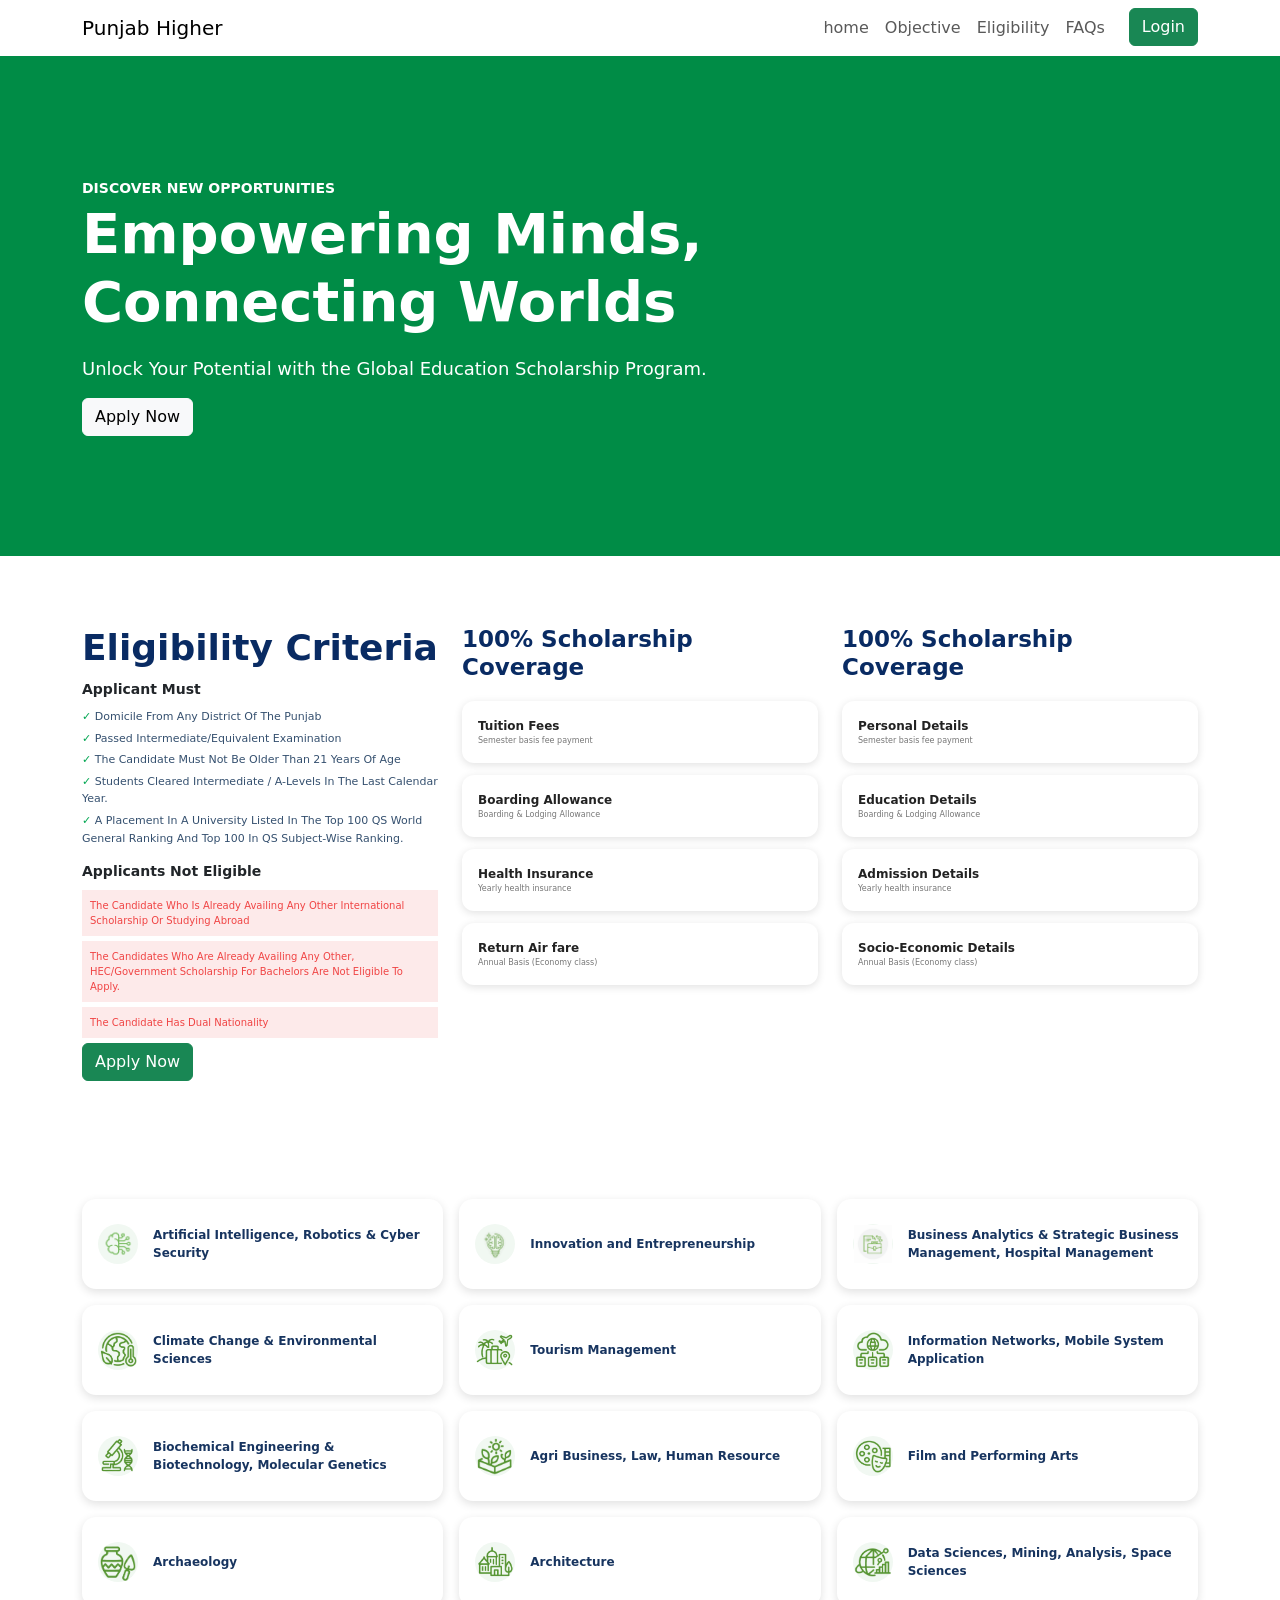
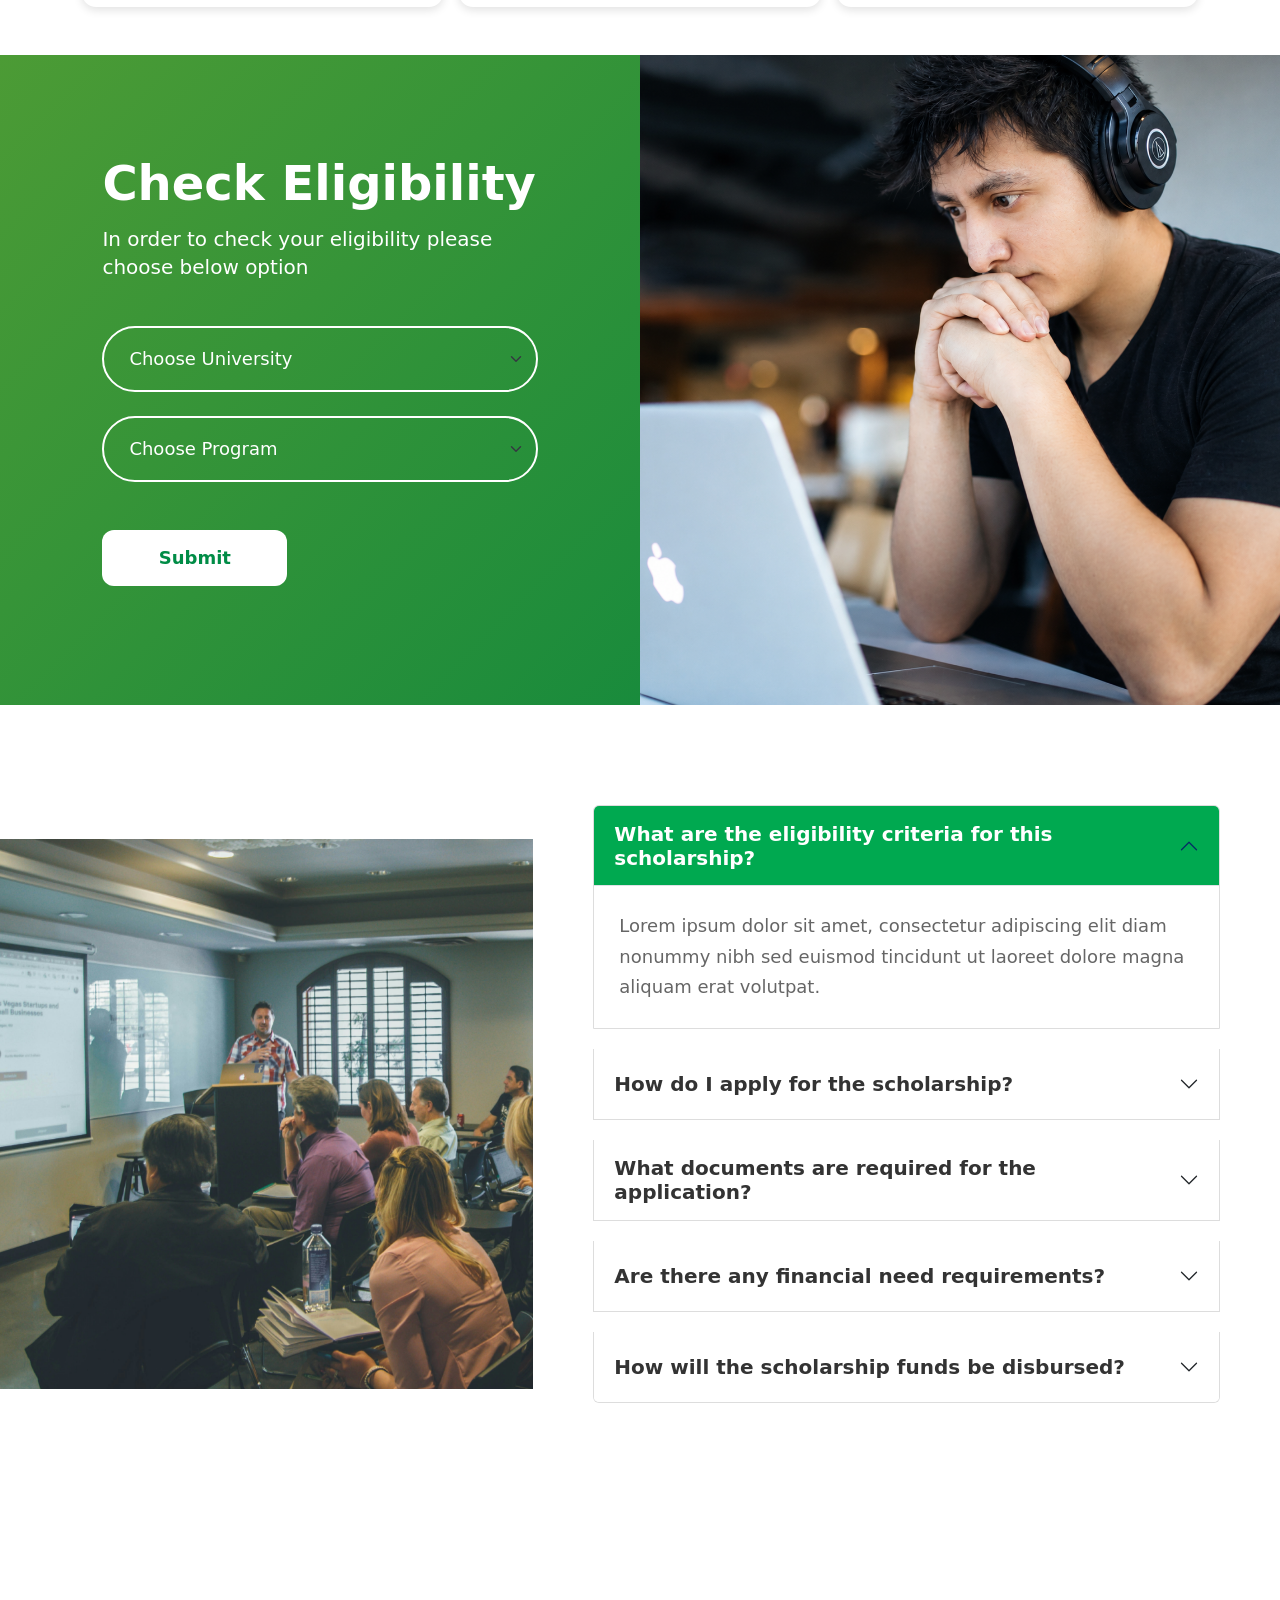
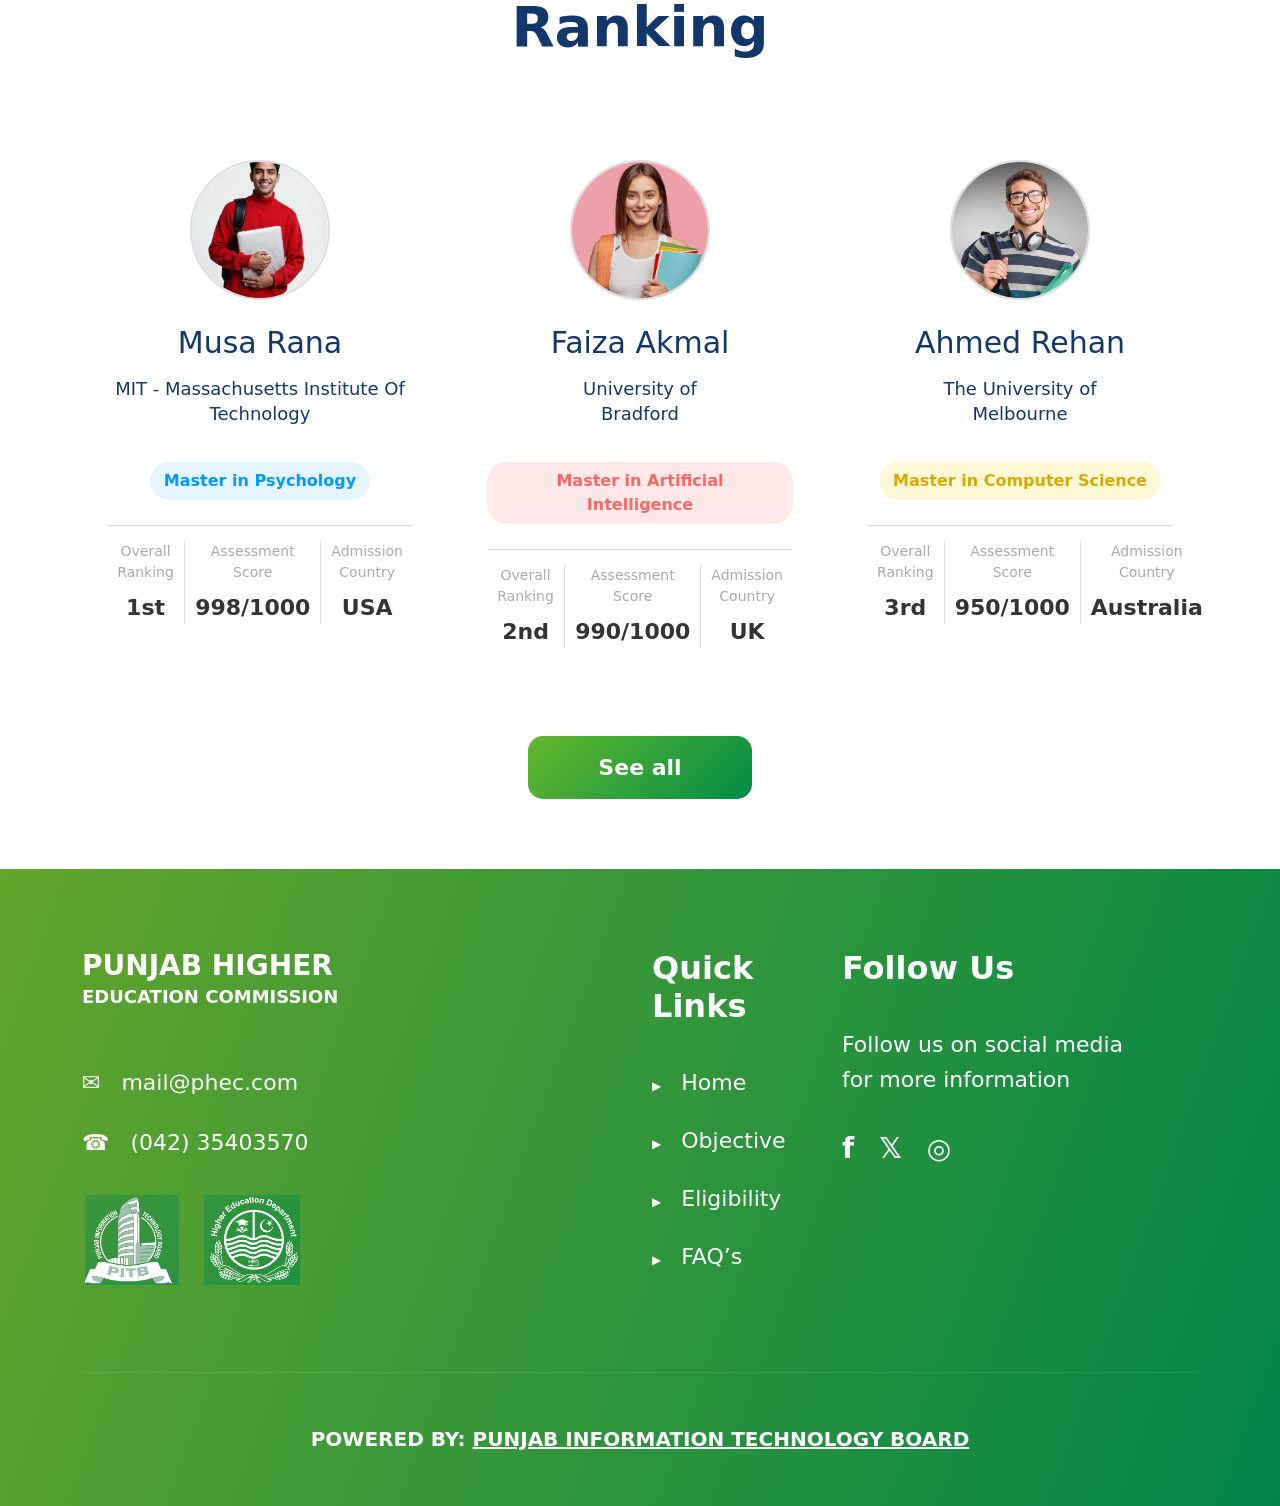
<file: index.html>
<!DOCTYPE html>
<html lang="en">
<head>
    <meta charset="UTF-8">
    <meta name="viewport" content="width=device-width, initial-scale=1.0">
    <title>Scholarship landing page</title>
    <link 
    href="https://cdn.jsdelivr.net/npm/bootstrap@5.3.8/dist/css/bootstrap.min.css"
    rel="stylesheet">
    <link rel="stylesheet" href="style.css"> 
</head>
<body>
<nav class="navbar navbar-expand-lg bg-white">
    <div class="container">
        <a class="navbar-brand" href="#">
             Punjab Higher
        </a>
         <button
         class="navbar-toggler"
         type="button"
         data-bs-toggle="collapse"
         data-bs-target="#menu">
         <span class="navbar-toggler-icon">

         </span>

         </button>
         <div class="collapse navbar-collapse" id="menu">
            <ul class="navbar-nav ms-auto">
                <li class="nav-item">
                     <a class="nav-link" href="#">
                        home
                     </a>
                </li>
                 <li class="nav-item">
                        <a class="nav-link" href="#">
                            Objective
                        </a>
                    </li>

                    <li class="nav-item">
                        <a class="nav-link" href="#">
                            Eligibility
                        </a>
                    </li>

                    <li class="nav-item">
                        <a class="nav-link" href="#">
                            FAQs
                        </a>
                    </li>

                    <li class="nav-item">
                        <a class="btn btn-success ms-lg-3" href="#">
                            Login
                        </a>
                    </li>
            </ul>
         </div>
    </div>

</nav>
            <section class="hero">

    <div class="container">

        <div class="row align-items-center">

            <div class="col-lg-7">
                <small>
                    DISCOVER NEW OPPORTUNITIES
                </small>

                <h1>
                    Empowering Minds,
                    Connecting Worlds
                </h1>

                <p>
                    Unlock Your Potential with the Global
                    Education Scholarship Program.
                </p>

                <button class="btn btn-light">
                    Apply Now
                </button>

            </div>
                            <div class="col-lg-5">

                           </div>
        </div>
    </div>
</section>
<section class="eligibility py-5">

    <div class="container">

        <div class="row g-4">

            
            <div class="col-lg-4">

                <h2>Eligibility Criteria</h2>

                <h6>Applicant Must</h6>

                <ul class="list-unstyled">
                    <li>✓ Domicile From Any District Of The Punjab</li>
                    <li>✓ Passed Intermediate/Equivalent Examination</li>
                    <li>✓ The Candidate Must Not Be Older Than 21 Years Of Age</li>
                    <li>✓ Students Cleared Intermediate / A-Levels In The Last Calendar Year.</li>
                    <li>✓ A Placement In A University Listed In The Top 100 QS World General Ranking And Top 100 In QS Subject-Wise Ranking.</li>
                </ul>


                <h6>Applicants Not Eligible</h6>

                <div class="not-eligible">
                    The Candidate Who Is Already Availing Any Other International Scholarship
                    Or Studying Abroad
                </div>

                <div class="not-eligible">
                    The Candidates Who Are Already Availing Any Other,
                    HEC/Government Scholarship For Bachelors Are Not Eligible To Apply.
                </div>

                <div class="not-eligible">
                    The Candidate Has Dual Nationality
                </div>


                <a href="#" class="btn btn-success">
                    Apply Now
                </a>

            </div>

            <div class="col-lg-8">

                <div class="row g-4">

                    <!-- COLUMN 1 -->
                    <div class="col-md-6">

                        <h3>100% Scholarship<br>Coverage</h3>

                        <div class="scholarship-card">
                            <strong>Tuition Fees</strong>
                            <small>Semester basis fee payment</small>
                        </div>

                        <div class="scholarship-card">
                            <strong>Boarding Allowance</strong>
                            <small>Boarding & Lodging Allowance</small>
                        </div>

                        <div class="scholarship-card">
                            <strong>Health Insurance</strong>
                            <small>Yearly health insurance</small>
                        </div>

                        <div class="scholarship-card">
                            <strong>Return Air fare</strong>
                            <small>Annual Basis (Economy class)</small>
                        </div>

                    </div>


                    <div class="col-md-6">

                        <h3>100% Scholarship<br>Coverage</h3>

                        <div class="scholarship-card">
                            <strong>Personal Details</strong>
                            <small>Semester basis fee payment</small>
                        </div>

                        <div class="scholarship-card">
                            <strong>Education Details</strong>
                            <small>Boarding & Lodging Allowance</small>
                        </div>

                        <div class="scholarship-card">
                            <strong>Admission Details</strong>
                            <small>Yearly health insurance</small>
                        </div>

                        <div class="scholarship-card">
                            <strong>Socio-Economic Details</strong>
                            <small>Annual Basis (Economy class)</small>
                        </div>

                    </div>

                </div>

            </div>

        </div>

    </div>

</section>
<section class="programs py-5">

    <div class="container">

        <div class="row g-3">

            <div class="col-md-6 col-lg-4">
                <div class="program-card">
                    <span>
                        <img src="brain-ai.png" alt="AI Brain">
                    </span>
                    <strong>Artificial Intelligence, Robotics & Cyber Security</strong>
                </div>
            </div>
          
            <div class="col-md-6 col-lg-4">

                <div class="program-card">
                    <span>
                        <img src="rr.png" alt="RR">
                    </span>
                    <strong>Innovation and Entrepreneurship</strong>
                </div>
            </div>

            <div class="col-md-6 col-lg-4">
                <div class="program-card">
                    <span>
                        <img src="tt.png" alt="TT">
                    </span>
                    <strong>Business Analytics & Strategic Business Management, Hospital Management</strong>
                </div>
            </div>

            <div class="col-md-6 col-lg-4">
                <div class="program-card">
                    <span>
                        <img src="sss.png" alt="SSS">
                    </span>
                    <strong>Climate Change & Environmental Sciences</strong>
                </div>
            </div>

            <div class="col-md-6 col-lg-4">
                <div class="program-card">
                    <span>
                        <img src="uu.png"  alt="UU">
                    </span>
                    <strong>Tourism Management</strong>
                </div>
            </div>

            <div class="col-md-6 col-lg-4">
                <div class="program-card">
                    <span>
                        <img src="ee.png"  alt="EE">
                    </span>
                    <strong>Information Networks, Mobile System Application</strong>
                </div>
            </div>

            <div class="col-md-6 col-lg-4">
                <div class="program-card">
                    <span> 
                        <img src="aa.png"  alt="AA">
                    </span>
                    <strong>Biochemical Engineering & Biotechnology, Molecular Genetics</strong>
                </div>
            </div>

            <div class="col-md-6 col-lg-4">
                <div class="program-card">
                    <span>
                        <img src="ww.png"  alt="WW">
                    </span>
                    <strong>Agri Business, Law, Human Resource</strong>
                </div>
            </div>

            <div class="col-md-6 col-lg-4">
                <div class="program-card">
                    <span>
                        <img src="ii.png"  alt="II">
                    </span>
                    <strong>Film and Performing Arts</strong>
                </div>
            </div>

            <div class="col-md-6 col-lg-4">
                <div class="program-card">
                    <span>
                        <img src="dd.png"  alt="DD">
                    </span>
                    <strong>Archaeology</strong>
                </div>
            </div>

            <div class="col-md-6 col-lg-4">
                <div class="program-card">
                    <span>
                        <img src="jj.png"  alt="JJ">
                    </span>
                    <strong>Architecture</strong>
                </div>
            </div>

            <div class="col-md-6 col-lg-4">
                <div class="program-card">
                    <span>
                        <img src="qq.png"  alt="QQ">
                    </span>
                    <strong>Data Sciences, Mining, Analysis, Space Sciences</strong>
                </div>
            </div>

        </div>

    </div>

</section>
<section class="check-eligibility">

    <div class="container-fluid p-0">

        <div class="row g-0">

            <div class="col-lg-6 check-content">

                <h2>Check Eligibility</h2>

                <p>
                    In order to check your eligibility please choose
                    below option
                </p>

                <div class="mb-4">

                    <select class="form-select eligibility-select">
                        <option selected>Choose University</option>
                        <option>University of Punjab</option>
                        <option>University of Lahore</option>
                        <option>UET Lahore</option>
                    </select>

                </div>

                <div class="mb-5">

                    <select class="form-select eligibility-select">
                        <option selected>Choose Program</option>
                        <option>Artificial Intelligence</option>
                        <option>Business Analytics</option>
                        <option>Architecture</option>
                    </select>

                </div>

                <button type="submit" class="btn submit-btn">
                    Submit
                </button>

            </div>

            <div class="col-lg-6 check-image">
            
            </div>

        </div>

    </div>

</section>
            
<section class="faq-section py-5">

    <div class="container-fluid">

        <div class="row align-items-center">

            
            <div class="col-lg-5 p-0">

                <img
                    src="classroom.png"
                    alt="Classroom"
                    class="faq-image"
                >

            </div>


            
            <div class="col-lg-7">

                <div class="accordion" id="faqAccordion">


                   
                    <div class="accordion-item">

                        <h2 class="accordion-header">

                            <button
                                class="accordion-button"
                                type="button"
                                data-bs-toggle="collapse"
                                data-bs-target="#faqOne">

                                What are the eligibility criteria for this scholarship?

                            </button>

                        </h2>

                        <div
                            id="faqOne"
                            class="accordion-collapse collapse show"
                            data-bs-parent="#faqAccordion">

                            <div class="accordion-body">

                                Lorem ipsum dolor sit amet, consectetur adipiscing elit
                                diam nonummy nibh sed euismod tincidunt ut laoreet
                                dolore magna aliquam erat volutpat.

                            </div>

                        </div>

                    </div>


                    
                    <div class="accordion-item">

                        <h2 class="accordion-header">

                            <button
                                class="accordion-button collapsed"
                                type="button"
                                data-bs-toggle="collapse"
                                data-bs-target="#faqTwo">

                                How do I apply for the scholarship?

                            </button>

                        </h2>

                        <div
                            id="faqTwo"
                            class="accordion-collapse collapse"
                            data-bs-parent="#faqAccordion">

                            <div class="accordion-body">

                                You can apply through the scholarship application
                                portal by completing the required information.

                            </div>

                        </div>

                    </div>


                    
                    <div class="accordion-item">

                        <h2 class="accordion-header">

                            <button
                                class="accordion-button collapsed"
                                type="button"
                                data-bs-toggle="collapse"
                                data-bs-target="#faqThree">

                                What documents are required for the application?

                            </button>

                        </h2>

                        <div
                            id="faqThree"
                            class="accordion-collapse collapse"
                            data-bs-parent="#faqAccordion">

                            <div class="accordion-body">

                                Applicants need to provide the required educational
                                and identification documents.

                            </div>

                        </div>

                    </div>


                   
                    <div class="accordion-item">

                        <h2 class="accordion-header">

                            <button
                                class="accordion-button collapsed"
                                type="button"
                                data-bs-toggle="collapse"
                                data-bs-target="#faqFour">

                                Are there any financial need requirements?

                            </button>

                        </h2>

                        <div
                            id="faqFour"
                            class="accordion-collapse collapse"
                            data-bs-parent="#faqAccordion">

                            <div class="accordion-body">

                                Financial requirements depend on the scholarship
                                eligibility criteria.

                            </div>

                        </div>

                    </div>


                    
                    <div class="accordion-item">

                        <h2 class="accordion-header">

                            <button
                                class="accordion-button collapsed"
                                type="button"
                                data-bs-toggle="collapse"
                                data-bs-target="#faqFive">

                                How will the scholarship funds be disbursed?

                            </button>

                        </h2>

                        <div
                            id="faqFive"
                            class="accordion-collapse collapse"
                            data-bs-parent="#faqAccordion">

                            <div class="accordion-body">

                                Scholarship funds are disbursed according to the
                                program's payment schedule.

                            </div>

                        </div>

                    </div>

                </div>

            </div>

        </div>

    </div>

</section>
           
<section class="ranking-section">

    <div class="container">

        <h2 class="ranking-title">Ranking</h2>

        <div class="row g-4">

            <div class="col-lg-4 col-md-6">

                <div class="ranking-card">

                    <img src="student1.jpg" alt="Musa Rana" class="student-img">

                    <h3>Musa Rana</h3>

                    <p class="university">
                        MIT - Massachusetts Institute Of<br>
                        Technology
                    </p>

                    <span class="program blue">
                        Master in Psychology
                    </span>

                    <div class="ranking-info">

                        <div>
                            <small>Overall Ranking</small>
                            <strong>1st</strong>
                        </div>

                        <div>
                            <small>Assessment Score</small>
                            <strong>998/1000</strong>
                        </div>

                        <div>
                            <small>Admission Country</small>
                            <strong>USA</strong>
                        </div>

                    </div>

                </div>

            </div>


            <div class="col-lg-4 col-md-6">

                <div class="ranking-card">

                    <img src="student2.jpg" alt="Faiza Akmal" class="student-img">

                    <h3>Faiza Akmal</h3>

                    <p class="university">
                        University of<br>
                        Bradford
                    </p>

                    <span class="program pink">
                        Master in Artificial Intelligence
                    </span>

                    <div class="ranking-info">

                        <div>
                            <small>Overall Ranking</small>
                            <strong>2nd</strong>
                        </div>

                        <div>
                            <small>Assessment Score</small>
                            <strong>990/1000</strong>
                        </div>

                        <div>
                            <small>Admission Country</small>
                            <strong>UK</strong>
                        </div>

                    </div>

                </div>

            </div>

            <div class="col-lg-4 col-md-6">

                <div class="ranking-card">

                    <img src="student3.jpg" alt="Ahmed Rehan" class="student-img">

                    <h3>Ahmed Rehan</h3>

                    <p class="university">
                        The University of<br>
                        Melbourne
                    </p>

                    <span class="program yellow">
                        Master in Computer Science
                    </span>

                    <div class="ranking-info">

                        <div>
                            <small>Overall Ranking</small>
                            <strong>3rd</strong>
                        </div>

                        <div>
                            <small>Assessment Score</small>
                            <strong>950/1000</strong>
                        </div>

                        <div>
                            <small>Admission Country</small>
                            <strong>Australia</strong>
                        </div>

                    </div>

                </div>

            </div>

        </div>

        <div class="text-center mt-5">

            <button class="btn see-all-btn">
                See all
            </button>

        </div>

    </div>

</section>
          
<footer class="footer">

    <div class="container">

        <div class="row">

    
            <div class="col-lg-6 mb-4">

                <div class="footer-logo">
                    <h3>PUNJAB HIGHER</h3>
                    <span>EDUCATION COMMISSION</span>
                </div>

                <p class="contact-item">
                    ✉️ &nbsp; mail@phec.com
                </p>

                <p class="contact-item">
                    ☎️ &nbsp; (042) 35403570
                </p>

                <div class="footer-logos">
                    <img src="pitb.png" alt="PITB">
                    <img src="phec.png" alt="PHEC">
                </div>

            </div>

            <div class="col-lg-2 col-md-6 mb-4">

                <h3>Quick Links</h3>

                <ul class="footer-links">

                    <li><a href="#">Home</a></li>
                    <li><a href="#">Objective</a></li>
                    <li><a href="#">Eligibility</a></li>
                    <li><a href="#">FAQ’s</a></li>

                </ul>

            </div>


            <div class="col-lg-4 col-md-6 mb-4">

                <h3>Follow Us</h3>

                <p>
                    Follow us on social media<br>
                    for more information
                </p>

                <div class="social-icons">

                    <a href="#">f</a>
                    <a href="#">𝕏</a>
                    <a href="#">◎</a>

                </div>

            </div>

        </div>


        <hr>

        <div class="footer-bottom">

            <p>
                POWERED BY:
                <a href="#">PUNJAB INFORMATION TECHNOLOGY BOARD</a>
            </p>

        </div>

    </div>

</footer>
    <script src="https://cdn.jsdelivr.net/npm/bootstrap@5.3.8/dist/js/bootstrap.bundle.min.js">
    </script>
</body>
</html>
</file>
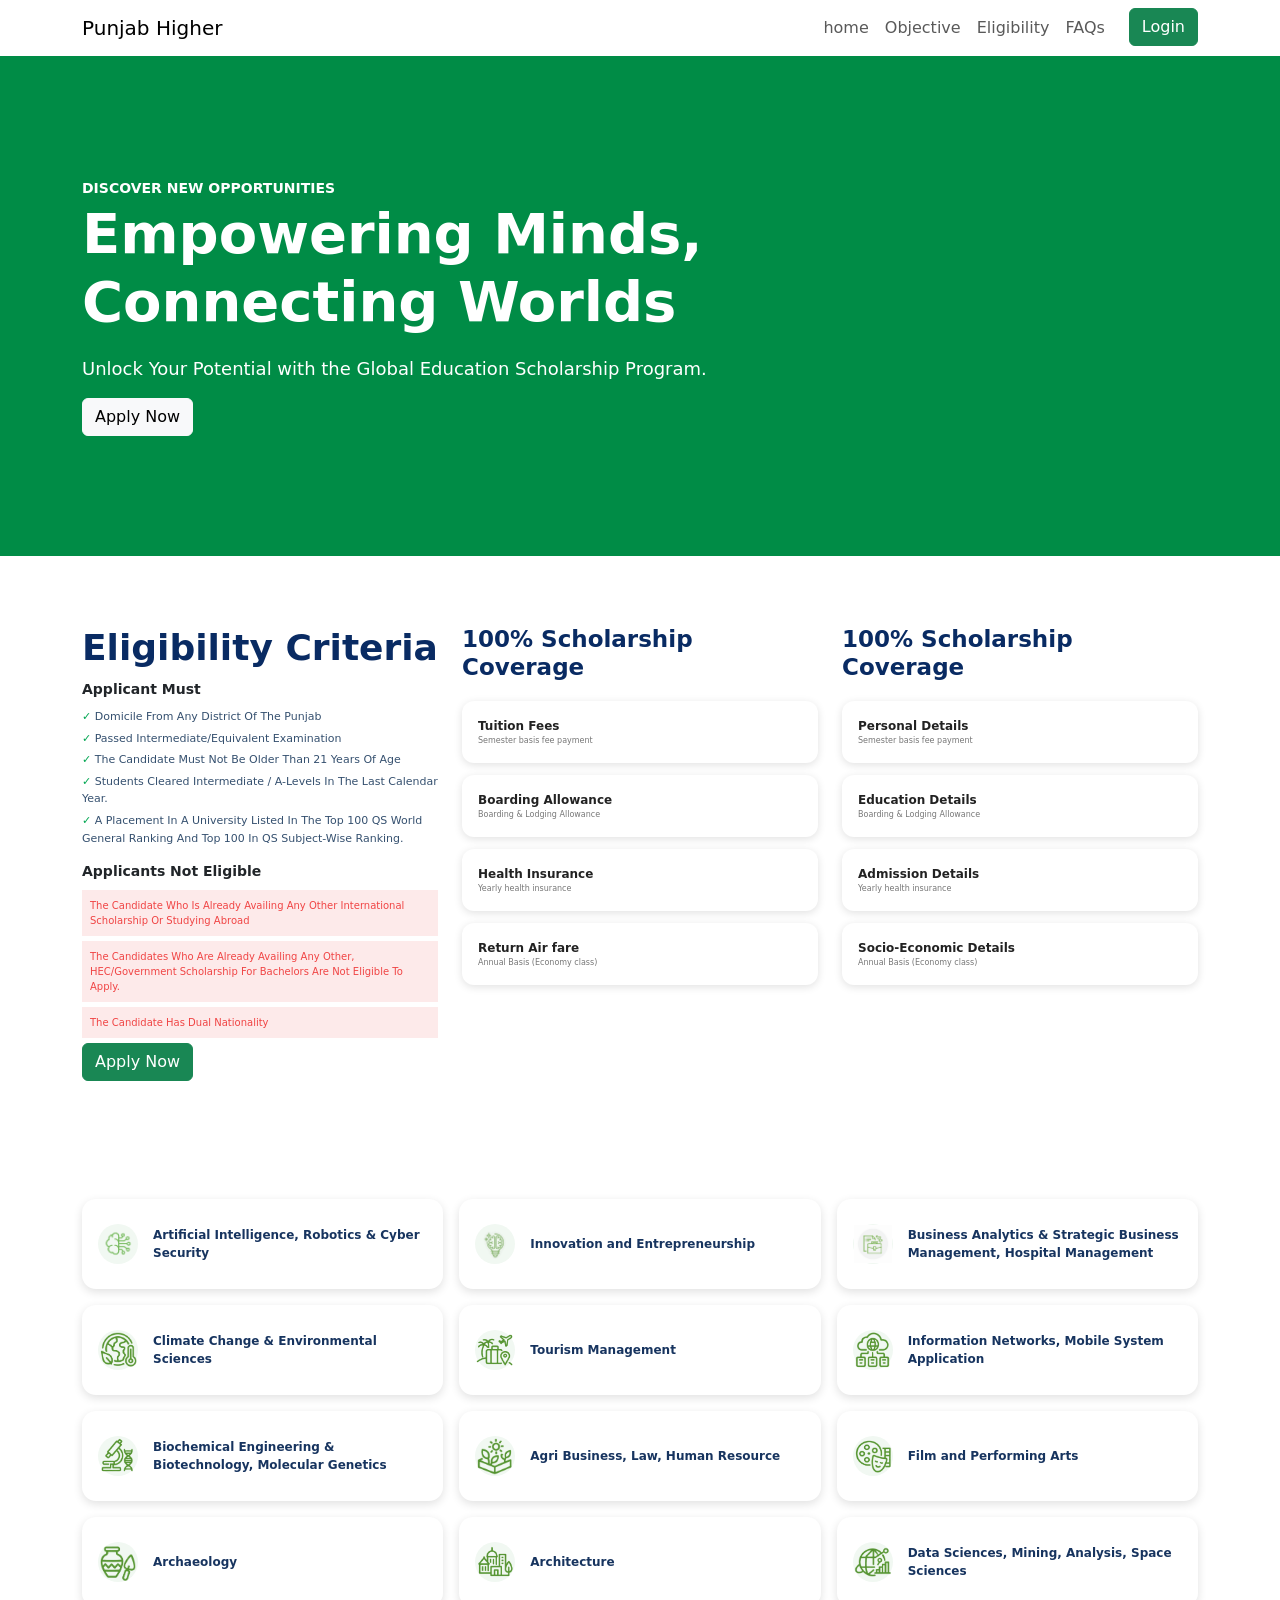
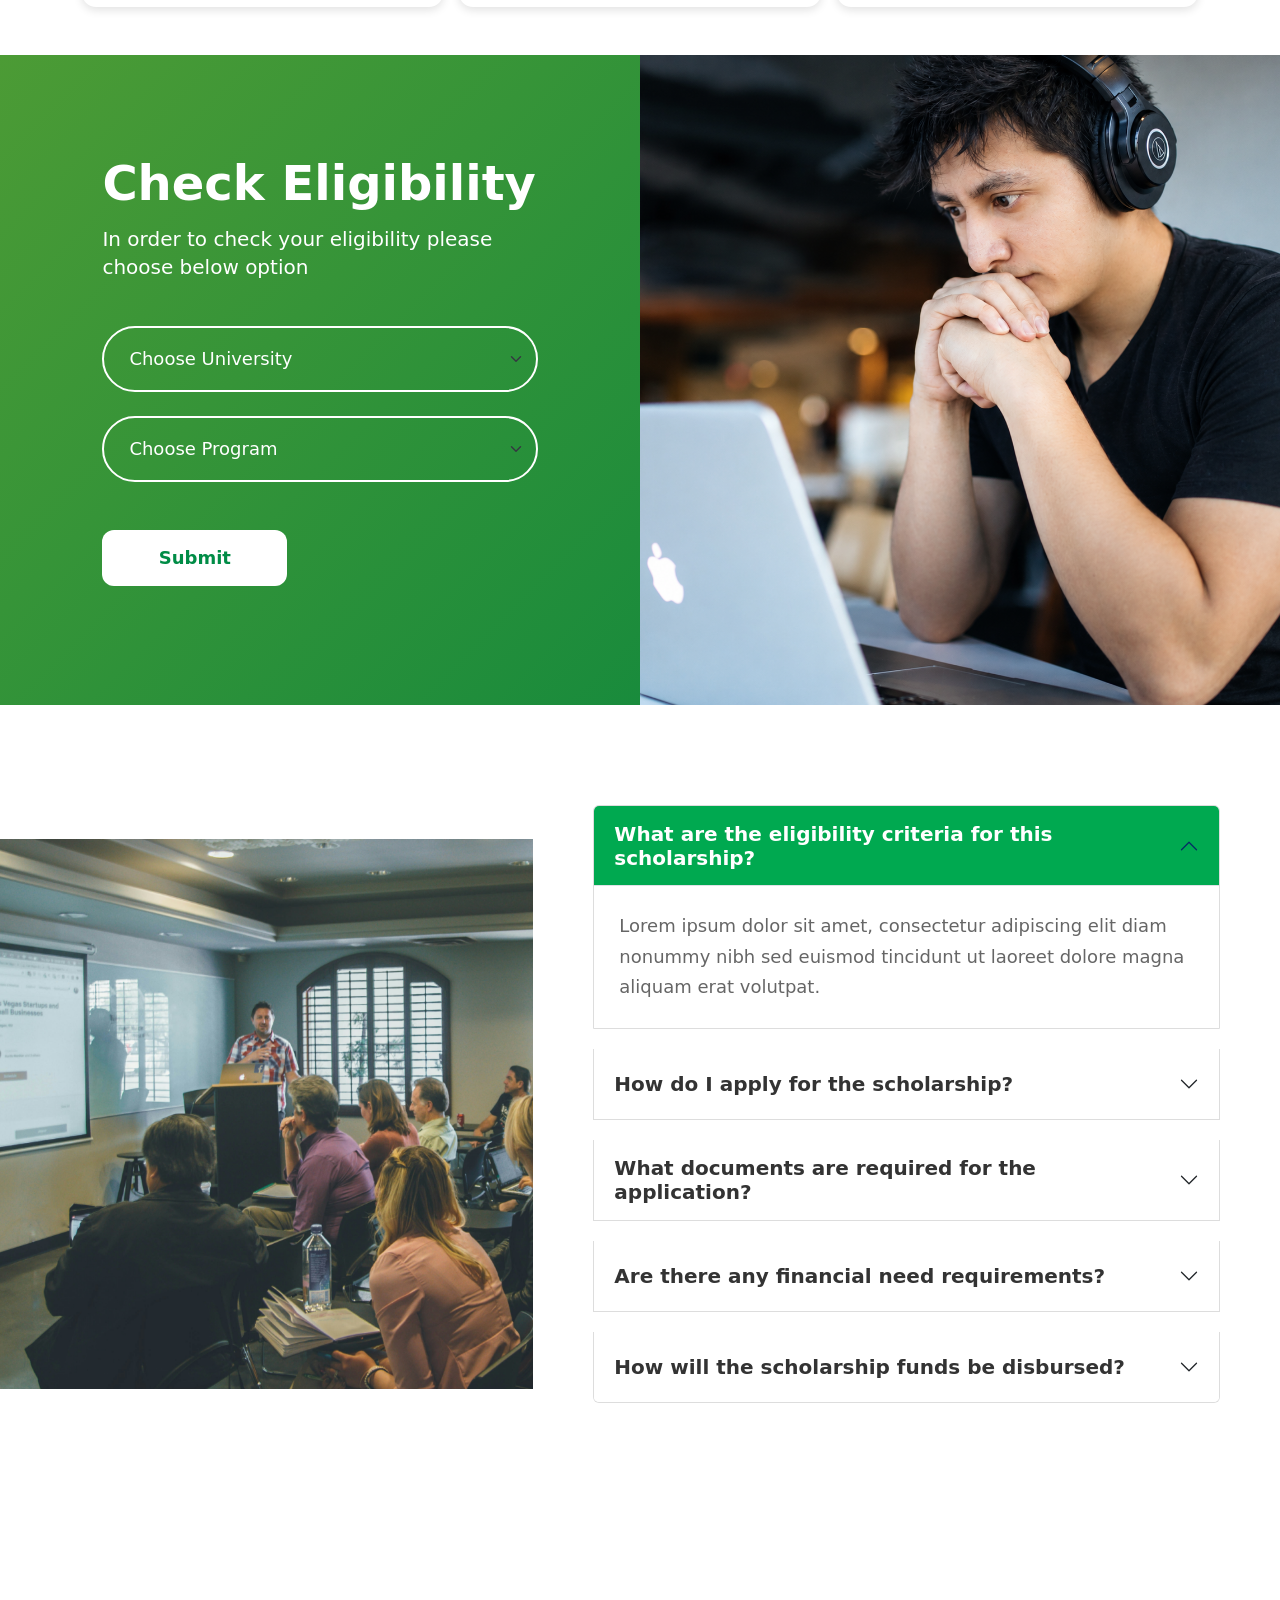
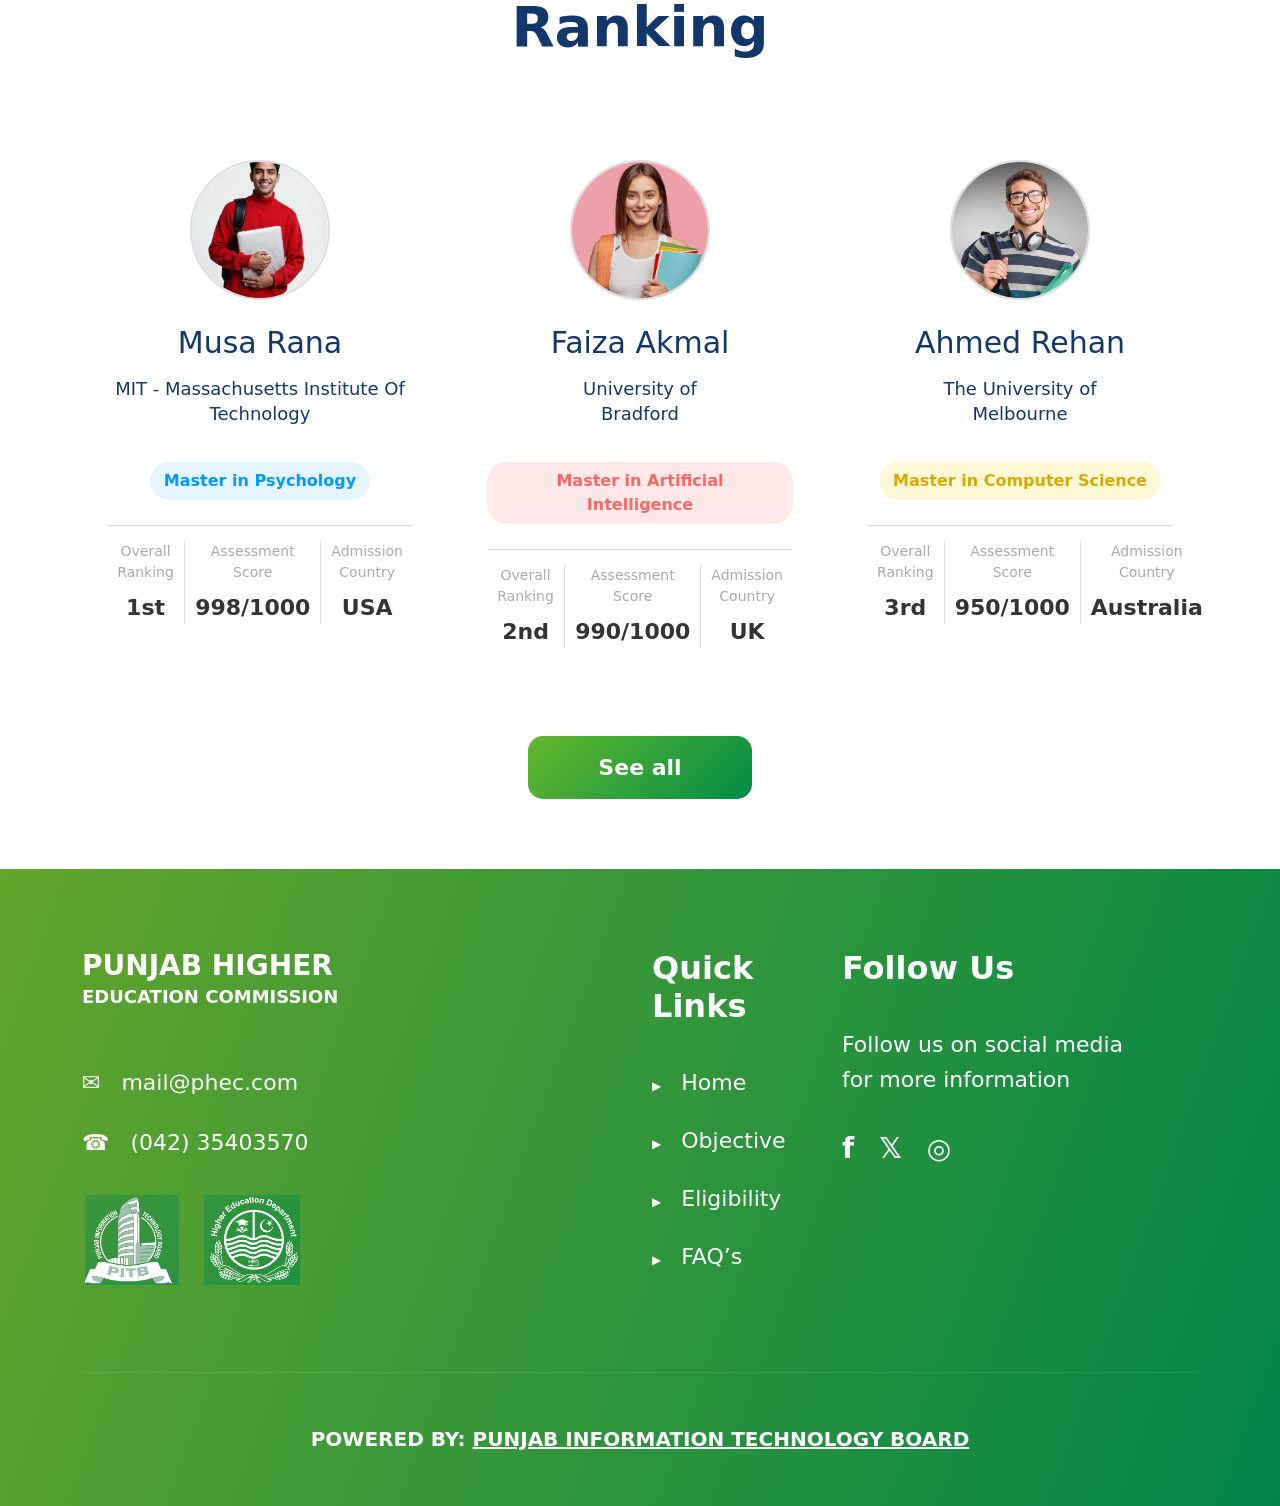
<file: index .html>
<!DOCTYPE html>
<html lang="en">
<head>
    <meta charset="UTF-8">
    <meta name="viewport" content="width=device-width, initial-scale=1.0">
    <title>Scholarship landing page</title>
    <link 
    href="https://cdn.jsdelivr.net/npm/bootstrap@5.3.8/dist/css/bootstrap.min.css"
    rel="stylesheet">
    <link rel="stylesheet" href="style.css"> 
</head>
<body>
<nav class="navbar navbar-expand-lg bg-white">
    <div class="container">
        <a class="navbar-brand" href="#">
             Punjab Higher
        </a>
         <button
         class="navbar-toggler"
         type="button"
         data-bs-toggle="collapse"
         data-bs-target="#menu">
         <span class="navbar-toggler-icon">

         </span>

         </button>
         <div class="collapse navbar-collapse" id="menu">
            <ul class="navbar-nav ms-auto">
                <li class="nav-item">
                     <a class="nav-link" href="#">
                        home
                     </a>
                </li>
                 <li class="nav-item">
                        <a class="nav-link" href="#">
                            Objective
                        </a>
                    </li>

                    <li class="nav-item">
                        <a class="nav-link" href="#">
                            Eligibility
                        </a>
                    </li>

                    <li class="nav-item">
                        <a class="nav-link" href="#">
                            FAQs
                        </a>
                    </li>

                    <li class="nav-item">
                        <a class="btn btn-success ms-lg-3" href="#">
                            Login
                        </a>
                    </li>
            </ul>
         </div>
    </div>

</nav>
            <section class="hero">

    <div class="container">

        <div class="row align-items-center">

            <div class="col-lg-7">
                <small>
                    DISCOVER NEW OPPORTUNITIES
                </small>

                <h1>
                    Empowering Minds,
                    Connecting Worlds
                </h1>

                <p>
                    Unlock Your Potential with the Global
                    Education Scholarship Program.
                </p>

                <button class="btn btn-light">
                    Apply Now
                </button>

            </div>
                            <div class="col-lg-5">

                           </div>
        </div>
    </div>
</section>
<section class="eligibility py-5">

    <div class="container">

        <div class="row g-4">

            
            <div class="col-lg-4">

                <h2>Eligibility Criteria</h2>

                <h6>Applicant Must</h6>

                <ul class="list-unstyled">
                    <li>✓ Domicile From Any District Of The Punjab</li>
                    <li>✓ Passed Intermediate/Equivalent Examination</li>
                    <li>✓ The Candidate Must Not Be Older Than 21 Years Of Age</li>
                    <li>✓ Students Cleared Intermediate / A-Levels In The Last Calendar Year.</li>
                    <li>✓ A Placement In A University Listed In The Top 100 QS World General Ranking And Top 100 In QS Subject-Wise Ranking.</li>
                </ul>


                <h6>Applicants Not Eligible</h6>

                <div class="not-eligible">
                    The Candidate Who Is Already Availing Any Other International Scholarship
                    Or Studying Abroad
                </div>

                <div class="not-eligible">
                    The Candidates Who Are Already Availing Any Other,
                    HEC/Government Scholarship For Bachelors Are Not Eligible To Apply.
                </div>

                <div class="not-eligible">
                    The Candidate Has Dual Nationality
                </div>


                <a href="#" class="btn btn-success">
                    Apply Now
                </a>

            </div>

            <div class="col-lg-8">

                <div class="row g-4">

                    <!-- COLUMN 1 -->
                    <div class="col-md-6">

                        <h3>100% Scholarship<br>Coverage</h3>

                        <div class="scholarship-card">
                            <strong>Tuition Fees</strong>
                            <small>Semester basis fee payment</small>
                        </div>

                        <div class="scholarship-card">
                            <strong>Boarding Allowance</strong>
                            <small>Boarding & Lodging Allowance</small>
                        </div>

                        <div class="scholarship-card">
                            <strong>Health Insurance</strong>
                            <small>Yearly health insurance</small>
                        </div>

                        <div class="scholarship-card">
                            <strong>Return Air fare</strong>
                            <small>Annual Basis (Economy class)</small>
                        </div>

                    </div>


                    <div class="col-md-6">

                        <h3>100% Scholarship<br>Coverage</h3>

                        <div class="scholarship-card">
                            <strong>Personal Details</strong>
                            <small>Semester basis fee payment</small>
                        </div>

                        <div class="scholarship-card">
                            <strong>Education Details</strong>
                            <small>Boarding & Lodging Allowance</small>
                        </div>

                        <div class="scholarship-card">
                            <strong>Admission Details</strong>
                            <small>Yearly health insurance</small>
                        </div>

                        <div class="scholarship-card">
                            <strong>Socio-Economic Details</strong>
                            <small>Annual Basis (Economy class)</small>
                        </div>

                    </div>

                </div>

            </div>

        </div>

    </div>

</section>
<section class="programs py-5">

    <div class="container">

        <div class="row g-3">

            <div class="col-md-6 col-lg-4">
                <div class="program-card">
                    <span>
                        <img src="brain-ai.png" alt="AI Brain">
                    </span>
                    <strong>Artificial Intelligence, Robotics & Cyber Security</strong>
                </div>
            </div>
          
            <div class="col-md-6 col-lg-4">

                <div class="program-card">
                    <span>
                        <img src="rr.png" alt="RR">
                    </span>
                    <strong>Innovation and Entrepreneurship</strong>
                </div>
            </div>

            <div class="col-md-6 col-lg-4">
                <div class="program-card">
                    <span>
                        <img src="tt.png" alt="TT">
                    </span>
                    <strong>Business Analytics & Strategic Business Management, Hospital Management</strong>
                </div>
            </div>

            <div class="col-md-6 col-lg-4">
                <div class="program-card">
                    <span>
                        <img src="sss.png" alt="SSS">
                    </span>
                    <strong>Climate Change & Environmental Sciences</strong>
                </div>
            </div>

            <div class="col-md-6 col-lg-4">
                <div class="program-card">
                    <span>
                        <img src="uu.png"  alt="UU">
                    </span>
                    <strong>Tourism Management</strong>
                </div>
            </div>

            <div class="col-md-6 col-lg-4">
                <div class="program-card">
                    <span>
                        <img src="ee.png"  alt="EE">
                    </span>
                    <strong>Information Networks, Mobile System Application</strong>
                </div>
            </div>

            <div class="col-md-6 col-lg-4">
                <div class="program-card">
                    <span> 
                        <img src="aa.png"  alt="AA">
                    </span>
                    <strong>Biochemical Engineering & Biotechnology, Molecular Genetics</strong>
                </div>
            </div>

            <div class="col-md-6 col-lg-4">
                <div class="program-card">
                    <span>
                        <img src="ww.png"  alt="WW">
                    </span>
                    <strong>Agri Business, Law, Human Resource</strong>
                </div>
            </div>

            <div class="col-md-6 col-lg-4">
                <div class="program-card">
                    <span>
                        <img src="ii.png"  alt="II">
                    </span>
                    <strong>Film and Performing Arts</strong>
                </div>
            </div>

            <div class="col-md-6 col-lg-4">
                <div class="program-card">
                    <span>
                        <img src="dd.png"  alt="DD">
                    </span>
                    <strong>Archaeology</strong>
                </div>
            </div>

            <div class="col-md-6 col-lg-4">
                <div class="program-card">
                    <span>
                        <img src="jj.png"  alt="JJ">
                    </span>
                    <strong>Architecture</strong>
                </div>
            </div>

            <div class="col-md-6 col-lg-4">
                <div class="program-card">
                    <span>
                        <img src="qq.png"  alt="QQ">
                    </span>
                    <strong>Data Sciences, Mining, Analysis, Space Sciences</strong>
                </div>
            </div>

        </div>

    </div>

</section>
<section class="check-eligibility">

    <div class="container-fluid p-0">

        <div class="row g-0">

            <div class="col-lg-6 check-content">

                <h2>Check Eligibility</h2>

                <p>
                    In order to check your eligibility please choose
                    below option
                </p>

                <div class="mb-4">

                    <select class="form-select eligibility-select">
                        <option selected>Choose University</option>
                        <option>University of Punjab</option>
                        <option>University of Lahore</option>
                        <option>UET Lahore</option>
                    </select>

                </div>

                <div class="mb-5">

                    <select class="form-select eligibility-select">
                        <option selected>Choose Program</option>
                        <option>Artificial Intelligence</option>
                        <option>Business Analytics</option>
                        <option>Architecture</option>
                    </select>

                </div>

                <button type="submit" class="btn submit-btn">
                    Submit
                </button>

            </div>

            <div class="col-lg-6 check-image">
            
            </div>

        </div>

    </div>

</section>
            
<section class="faq-section py-5">

    <div class="container-fluid">

        <div class="row align-items-center">

            
            <div class="col-lg-5 p-0">

                <img
                    src="classroom.png"
                    alt="Classroom"
                    class="faq-image"
                >

            </div>


            
            <div class="col-lg-7">

                <div class="accordion" id="faqAccordion">


                   
                    <div class="accordion-item">

                        <h2 class="accordion-header">

                            <button
                                class="accordion-button"
                                type="button"
                                data-bs-toggle="collapse"
                                data-bs-target="#faqOne">

                                What are the eligibility criteria for this scholarship?

                            </button>

                        </h2>

                        <div
                            id="faqOne"
                            class="accordion-collapse collapse show"
                            data-bs-parent="#faqAccordion">

                            <div class="accordion-body">

                                Lorem ipsum dolor sit amet, consectetur adipiscing elit
                                diam nonummy nibh sed euismod tincidunt ut laoreet
                                dolore magna aliquam erat volutpat.

                            </div>

                        </div>

                    </div>


                    
                    <div class="accordion-item">

                        <h2 class="accordion-header">

                            <button
                                class="accordion-button collapsed"
                                type="button"
                                data-bs-toggle="collapse"
                                data-bs-target="#faqTwo">

                                How do I apply for the scholarship?

                            </button>

                        </h2>

                        <div
                            id="faqTwo"
                            class="accordion-collapse collapse"
                            data-bs-parent="#faqAccordion">

                            <div class="accordion-body">

                                You can apply through the scholarship application
                                portal by completing the required information.

                            </div>

                        </div>

                    </div>


                    
                    <div class="accordion-item">

                        <h2 class="accordion-header">

                            <button
                                class="accordion-button collapsed"
                                type="button"
                                data-bs-toggle="collapse"
                                data-bs-target="#faqThree">

                                What documents are required for the application?

                            </button>

                        </h2>

                        <div
                            id="faqThree"
                            class="accordion-collapse collapse"
                            data-bs-parent="#faqAccordion">

                            <div class="accordion-body">

                                Applicants need to provide the required educational
                                and identification documents.

                            </div>

                        </div>

                    </div>


                   
                    <div class="accordion-item">

                        <h2 class="accordion-header">

                            <button
                                class="accordion-button collapsed"
                                type="button"
                                data-bs-toggle="collapse"
                                data-bs-target="#faqFour">

                                Are there any financial need requirements?

                            </button>

                        </h2>

                        <div
                            id="faqFour"
                            class="accordion-collapse collapse"
                            data-bs-parent="#faqAccordion">

                            <div class="accordion-body">

                                Financial requirements depend on the scholarship
                                eligibility criteria.

                            </div>

                        </div>

                    </div>


                    
                    <div class="accordion-item">

                        <h2 class="accordion-header">

                            <button
                                class="accordion-button collapsed"
                                type="button"
                                data-bs-toggle="collapse"
                                data-bs-target="#faqFive">

                                How will the scholarship funds be disbursed?

                            </button>

                        </h2>

                        <div
                            id="faqFive"
                            class="accordion-collapse collapse"
                            data-bs-parent="#faqAccordion">

                            <div class="accordion-body">

                                Scholarship funds are disbursed according to the
                                program's payment schedule.

                            </div>

                        </div>

                    </div>

                </div>

            </div>

        </div>

    </div>

</section>
           
<section class="ranking-section">

    <div class="container">

        <h2 class="ranking-title">Ranking</h2>

        <div class="row g-4">

            <div class="col-lg-4 col-md-6">

                <div class="ranking-card">

                    <img src="student1.jpg" alt="Musa Rana" class="student-img">

                    <h3>Musa Rana</h3>

                    <p class="university">
                        MIT - Massachusetts Institute Of<br>
                        Technology
                    </p>

                    <span class="program blue">
                        Master in Psychology
                    </span>

                    <div class="ranking-info">

                        <div>
                            <small>Overall Ranking</small>
                            <strong>1st</strong>
                        </div>

                        <div>
                            <small>Assessment Score</small>
                            <strong>998/1000</strong>
                        </div>

                        <div>
                            <small>Admission Country</small>
                            <strong>USA</strong>
                        </div>

                    </div>

                </div>

            </div>


            <div class="col-lg-4 col-md-6">

                <div class="ranking-card">

                    <img src="student2.jpg" alt="Faiza Akmal" class="student-img">

                    <h3>Faiza Akmal</h3>

                    <p class="university">
                        University of<br>
                        Bradford
                    </p>

                    <span class="program pink">
                        Master in Artificial Intelligence
                    </span>

                    <div class="ranking-info">

                        <div>
                            <small>Overall Ranking</small>
                            <strong>2nd</strong>
                        </div>

                        <div>
                            <small>Assessment Score</small>
                            <strong>990/1000</strong>
                        </div>

                        <div>
                            <small>Admission Country</small>
                            <strong>UK</strong>
                        </div>

                    </div>

                </div>

            </div>

            <div class="col-lg-4 col-md-6">

                <div class="ranking-card">

                    <img src="student3.jpg" alt="Ahmed Rehan" class="student-img">

                    <h3>Ahmed Rehan</h3>

                    <p class="university">
                        The University of<br>
                        Melbourne
                    </p>

                    <span class="program yellow">
                        Master in Computer Science
                    </span>

                    <div class="ranking-info">

                        <div>
                            <small>Overall Ranking</small>
                            <strong>3rd</strong>
                        </div>

                        <div>
                            <small>Assessment Score</small>
                            <strong>950/1000</strong>
                        </div>

                        <div>
                            <small>Admission Country</small>
                            <strong>Australia</strong>
                        </div>

                    </div>

                </div>

            </div>

        </div>

        <div class="text-center mt-5">

            <button class="btn see-all-btn">
                See all
            </button>

        </div>

    </div>

</section>
          
<footer class="footer">

    <div class="container">

        <div class="row">

    
            <div class="col-lg-6 mb-4">

                <div class="footer-logo">
                    <h3>PUNJAB HIGHER</h3>
                    <span>EDUCATION COMMISSION</span>
                </div>

                <p class="contact-item">
                    ✉️ &nbsp; mail@phec.com
                </p>

                <p class="contact-item">
                    ☎️ &nbsp; (042) 35403570
                </p>

                <div class="footer-logos">
                    <img src="pitb.png" alt="PITB">
                    <img src="phec.png" alt="PHEC">
                </div>

            </div>

            <div class="col-lg-2 col-md-6 mb-4">

                <h3>Quick Links</h3>

                <ul class="footer-links">

                    <li><a href="#">Home</a></li>
                    <li><a href="#">Objective</a></li>
                    <li><a href="#">Eligibility</a></li>
                    <li><a href="#">FAQ’s</a></li>

                </ul>

            </div>


            <div class="col-lg-4 col-md-6 mb-4">

                <h3>Follow Us</h3>

                <p>
                    Follow us on social media<br>
                    for more information
                </p>

                <div class="social-icons">

                    <a href="#">f</a>
                    <a href="#">𝕏</a>
                    <a href="#">◎</a>

                </div>

            </div>

        </div>


        <hr>

        <div class="footer-bottom">

            <p>
                POWERED BY:
                <a href="#">PUNJAB INFORMATION TECHNOLOGY BOARD</a>
            </p>

        </div>

    </div>

</footer>
    <script src="https://cdn.jsdelivr.net/npm/bootstrap@5.3.8/dist/js/bootstrap.bundle.min.js">
    </script>
</body>
</html>
</file>
<file: style.css>
.hero {
    min-height: 500px;
    background-color: #008c46;
    color: white;
}

.hero .container {
    height: 100%;
}

.hero .row {
    min-height: 500px;
}

.hero h1 {
    font-size: 56px;
    font-weight: 700;
}

.hero p {
    font-size: 18px;
    margin-top: 20px;
}

.hero small {
    font-size: 14px;
    font-weight: 600;
}

.eligibility {
    padding-top: 70px !important;
    padding-bottom: 70px !important;
}

.eligibility h2 {
    font-size: 36px;
    font-weight: 700;
    color: #092b63;
    margin-bottom: 10px;
}

.eligibility h6 {
    font-size: 14px;
    font-weight: 600;
    margin-top: 12px;
    margin-bottom: 10px;
}

.eligibility ul li {
    font-size: 11px;
    line-height: 1.6;
    margin-bottom: 4px;
    color: #35506f;
}

.eligibility ul li::first-letter {
    color: #00a651;
}

.eligibility h3 {
    font-size: 23px;
    font-weight: 600;
    color: #092b63;
    margin-bottom: 20px;
}

.scholarship-card {
    background: white;
    border-radius: 12px;
    padding: 16px;
    margin-bottom: 12px;

    box-shadow: 0 2px 8px rgba(0, 0, 0, 0.12);

    min-height: 54px;
}

.scholarship-card strong {
    display: block;
    font-size: 12px;
    color: #222;
}

.scholarship-card small {
    display: block;
    font-size: 8px;
    color: #777;
}

.not-eligible {
    background: #fdeaea;
    color: #f04444;
    font-size: 10px;
    padding: 8px;
    margin-bottom: 5px;
}
.program-card {
    min-height: 90px;
    padding: 16px;
    background: white;
    border-radius: 14px;

    display: flex;
    align-items: center;
    gap: 15px;

    box-shadow: 0 3px 10px rgba(0, 0, 0, 0.12);
}

.program-card span {
    font-size: 25px;
    min-width: 40px;
    height: 40px;

    display: flex;
    align-items: center;
    justify-content: center;

    border-radius: 50%;
    background: #f1f8f2;
}
.program-icon {
    min-width: 40px;
    width: 40px;
    height: 40px;
    display: flex;
    align-items: center;
    justify-content: center;
    border-radius: 50%;
    background: #f1f8f2;
}
.program-card img {
    width: 38px;
    height: 38px;
    object-fit: contain;
}

.program-card strong {
    font-size: 12px;
    color: #17345f;
}
.program-card {
    min-height: 90px;
    padding: 16px;
    background: white;
    border-radius: 14px;
    display: flex;
    align-items: center;
    gap: 15px;
    box-shadow: 0 3px 10px rgba(0, 0, 0, 0.12);
}

.program-icon {
    width: 50px;
    min-width: 50px;
    height: 50px;
    display: flex;
    align-items: center;
    justify-content: center;
    border-radius: 50%;
    background: #f1f8f2;
}

.program-icon img {
    width: 42px;
    height: 42px;
    object-fit: contain;
}

.program-card strong {
    font-size: 12px;
    color: #17345f;
}
.program-card {
    min-height: 90px;
    padding: 16px;
    background: white;
    border-radius: 14px;
    display: flex;
    align-items: center;
    gap: 15px;
    box-shadow: 0 3px 10px rgba(0, 0, 0, 0.12);
}

.program-icon {
    width: 50px;
    min-width: 50px;
    height: 50px;
    display: flex;
    align-items: center;
    justify-content: center;
    border-radius: 50%;
    background: #f1f8f2;
}

.program-icon img {
    width: 42px;
    height: 42px;
    object-fit: contain;
}

.program-card strong {
    font-size: 12px;
    color: #17345f;
}

.check-eligibility {
    width: 100%;
}

.check-content {
    min-height: 600px;

    background: linear-gradient(
        135deg,
        #4c9b35,
        #198b3c
    );

    color: white;

    padding: 100px 8%;
}

.check-content h2 {
    font-size: 48px;
    font-weight: 600;
    margin-bottom: 12px;
}

.check-content p {
    font-size: 20px;
    line-height: 1.4;
    max-width: 520px;
    margin-bottom: 45px;
}


.eligibility-select {
    height: 66px;

    border: 2px solid white;
    border-radius: 40px;

    background-color: transparent;
    color: white;

    font-size: 18px;

    padding-left: 25px;
    padding-right: 25px;
}

.eligibility-select option {
    color: #222;
    background: white;
}

.submit-btn {
    width: 185px;
    height: 56px;

    border-radius: 12px;

    background: white;
    color: #008c46;

    font-size: 18px;
    font-weight: 600;
}

.submit-btn:hover {
    background: #f2f2f2;
    color: #008c46;
}

.check-image {
    min-height: 650px;

    background-image: url("student.png");

    background-size: cover;
    background-position: center;
    background-repeat: no-repeat;
}


.faq-section {
    background: white;
    
    padding: 40px 0 !important;
}

.faq-image {
    width: 100%;
    height: 550px;
    object-fit: cover;
}

.faq-section .col-lg-7 {
    padding: 60px;
}



.accordion-item {
    margin-bottom: 20px;
    border: 1px solid #ddd;
}

.accordion-button {
    min-height: 70px;
    font-size: 20px;
    font-weight: 600;
    color: #333;
}

.accordion-button:not(.collapsed) {
    background-color: #00a950;
    color: white;
}

.accordion-button:focus {
    box-shadow: none;
}

.accordion-body {
    font-size: 18px;
    line-height: 1.7;
    color: #666;
    padding: 25px;
}

.ranking-section {
    background-color: #ffffff;
    padding: 70px 0;
}

.ranking-title {
    text-align: center;
    color: #12376b;
    font-size: 56px;
    font-weight: 700;
    margin-bottom: 60px;
}

.ranking-card {
    background-color: #fff;
    border-radius: 18px;
    padding: 40px 25px;
    text-align: center;
    min-height: 500px;
    box-shadow: 0 0 20px rgba(255, 255, 255, 0.4);
}

.student-img {
    width: 140px;
    height: 140px;
    object-fit: cover;
    border-radius: 50%;
    border: 2px solid #ddd;
    margin-bottom: 25px;
}

.ranking-card h3 {
    color: #12376b;
    font-size: 30px;
    margin-bottom: 15px;
}

.university {
    color: #12376b;
    font-size: 18px;
    line-height: 1.4;
    min-height: 55px;
}

.program {
    display: inline-block;
    padding: 7px 14px;
    border-radius: 20px;
    font-weight: 600;
    margin: 15px 0 25px;
}

.blue {
    color: #0099ff;
    background-color: #e5f5ff;
}

.pink {
    color: #ff6666;
    background-color: #ffe8e8;
}

.yellow {
    color: #d5a900;
    background-color: #fff7d6;
}

.ranking-info {
    display: grid;
    grid-template-columns: repeat(3, 1fr);
    border-top: 1px solid #ddd;
    padding-top: 15px;
}

.ranking-info div {
    padding: 0 10px;
    border-right: 1px solid #ddd;
}

.ranking-info div:last-child {
    border-right: none;
}

.ranking-info small {
    display: block;
    color: #aaa;
    font-size: 14px;
    margin-bottom: 8px;
}

.ranking-info strong {
    display: block;
    color: #333;
    font-size: 22px;
}

.see-all-btn {
    background: linear-gradient(135deg, #66b82e, #008c46);
    color: white;
    padding: 15px 70px;
    border-radius: 15px;
    font-size: 22px;
    font-weight: 600;
    border: none;
}

.see-all-btn:hover {
    color: white;
}

.footer {
    background: linear-gradient(110deg, #63a52d, #008548);
    color: white;
    padding: 80px 0 35px;
}

.footer h3 {
    font-size: 32px;
    font-weight: 700;
    margin-bottom: 40px;
}

.footer-logo {
    margin-bottom: 55px;
}

.footer-logo h3 {
    margin-bottom: 0;
    font-size: 28px;
}

.footer-logo span {
    font-size: 18px;
    font-weight: 600;
}

.contact-item {
    font-size: 22px;
    margin-bottom: 25px;
}

.footer-logos {
    display: flex;
    gap: 20px;
    margin-top: 35px;
}

.footer-logos img {
    width: 100px;
    height: 90px;
    object-fit: contain;
}

.footer-links {
    list-style: none;
    padding: 0;
}

.footer-links li {
    margin-bottom: 25px;
}

.footer-links a {
    color: white;
    text-decoration: none;
    font-size: 22px;
}

.footer-links a::before {
    content: "▶";
    font-size: 12px;
    margin-right: 20px;
}

.footer p {
    font-size: 22px;
    line-height: 1.6;
}

.social-icons {
    display: flex;
    gap: 25px;
    margin-top: 30px;
}

.social-icons a {
    color: white;
    text-decoration: none;
    font-size: 28px;
    font-weight: bold;
}

.footer hr {
    border: 0;
    border-top: 1px solid rgba(255,255,255,0.3);
    margin: 50px 0;
}

.footer-bottom {
    text-align: center;
}

.footer-bottom p {
    font-size: 20px;
    font-weight: 600;
}

.footer-bottom a {
    color: white;
    text-decoration: underline;
}
</file>
